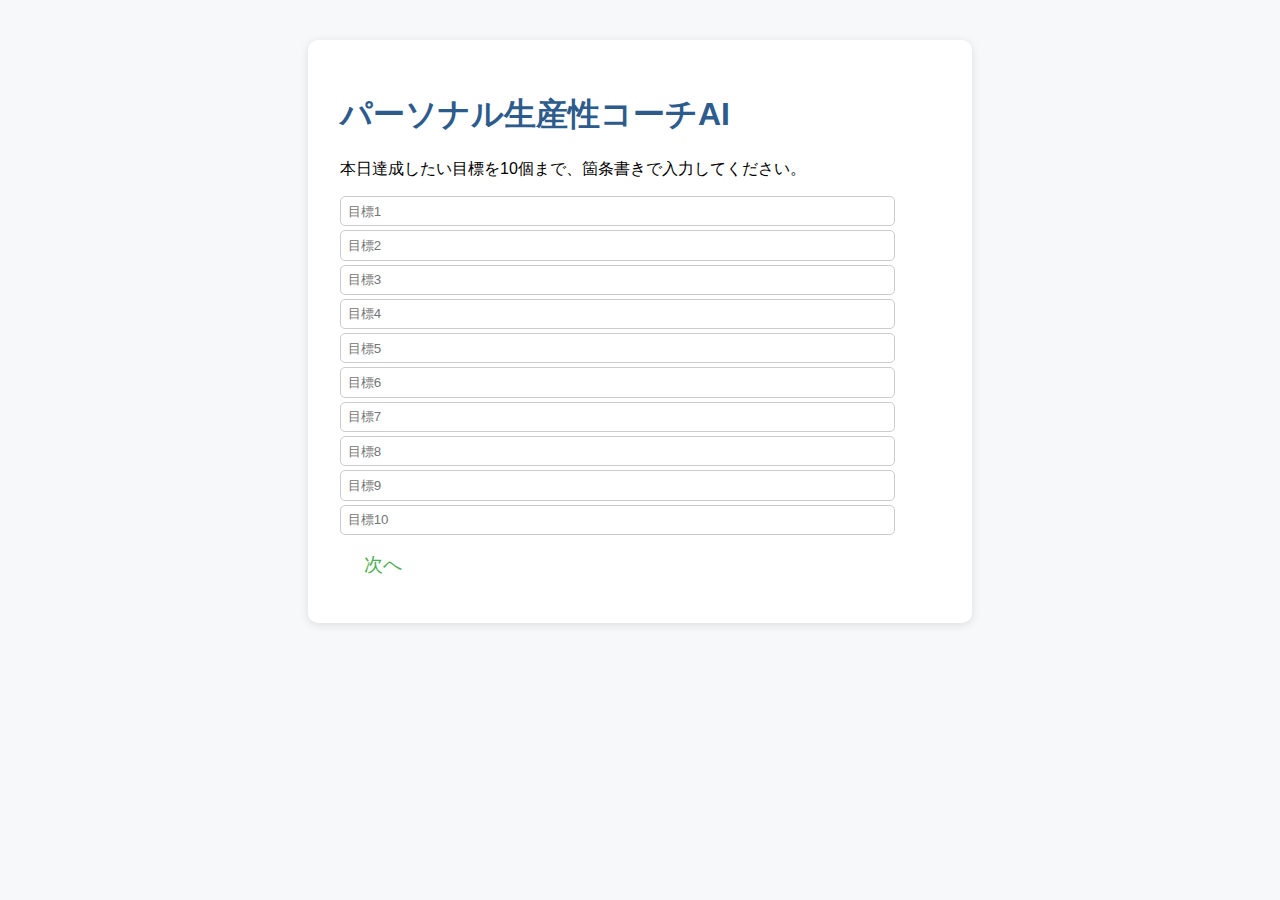
<file: templates/index.html>
<!DOCTYPE html>
<html lang="ja">
<head>
    <meta charset="UTF-8">
    <title>パーソナル生産性コーチAI</title>
    <link rel="stylesheet" href="/static/style.css">
</head>
<body>
    <div class="container">
        <h1>パーソナル生産性コーチAI</h1>
        <form method="post">
            <p>本日達成したい目標を10個まで、箇条書きで入力してください。</p>
            <div id="goals-list">
                <input type="text" name="goals" placeholder="目標1"><br>
                <input type="text" name="goals" placeholder="目標2"><br>
                <input type="text" name="goals" placeholder="目標3"><br>
                <input type="text" name="goals" placeholder="目標4"><br>
                <input type="text" name="goals" placeholder="目標5"><br>
                <input type="text" name="goals" placeholder="目標6"><br>
                <input type="text" name="goals" placeholder="目標7"><br>
                <input type="text" name="goals" placeholder="目標8"><br>
                <input type="text" name="goals" placeholder="目標9"><br>
                <input type="text" name="goals" placeholder="目標10"><br>
            </div>
            <button type="submit">次へ</button>
        </form>
    </div>
</body>
</html>
</file>
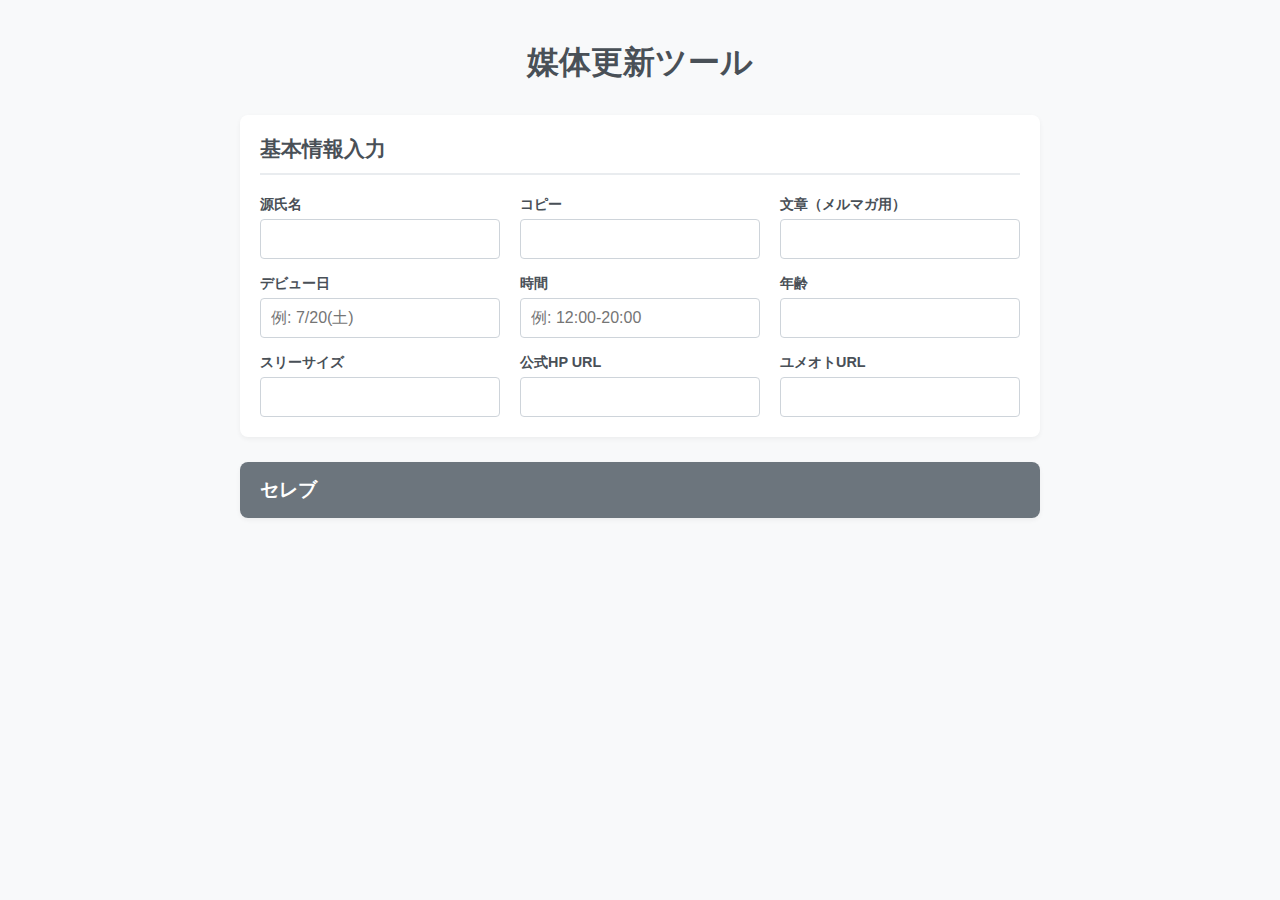
<file: code-15.html>
<!DOCTYPE html>
<html lang="ja">
<head>
    <meta charset="UTF-8">
    <meta name="viewport" content="width=device-width, initial-scale=1.0">
    <title>媒体更新ツール</title>
    <style>
        body {
            font-family: -apple-system, BlinkMacSystemFont, 'Segoe UI', Roboto, 'Helvetica Neue', Arial, sans-serif;
            max-width: 800px;
            margin: 0 auto;
            padding: 20px;
            background-color: #f8f9fa;
            color: #333;
        }
        h1 {
            text-align: center;
            color: #495057;
            margin-bottom: 30px;
        }
        .input-section {
            background-color: #fff;
            padding: 20px;
            border-radius: 8px;
            margin-bottom: 25px;
            box-shadow: 0 2px 5px rgba(0,0,0,0.05);
        }
        .input-section h2 {
            margin-top: 0;
            margin-bottom: 20px;
            font-size: 1.3em;
            color: #495057;
            border-bottom: 2px solid #e9ecef;
            padding-bottom: 10px;
        }
        .input-grid {
            display: grid;
            grid-template-columns: repeat(auto-fit, minmax(220px, 1fr));
            gap: 15px 20px;
        }
        .input-group {
            display: flex;
            flex-direction: column;
        }
        .input-group label {
            margin-bottom: 5px;
            font-weight: bold;
            color: #495057;
            font-size: 0.9em;
        }
        .input-group input[type="text"] {
            padding: 10px;
            border: 1px solid #ced4da;
            border-radius: 4px;
            font-size: 1em;
        }
        .input-group input[type="text"]:focus {
            outline: none;
            border-color: #80bdff;
            box-shadow: 0 0 0 0.2rem rgba(0,123,255,.25);
        }
        .category-section {
            background-color: white;
            margin-bottom: 15px;
            border-radius: 8px;
            box-shadow: 0 2px 5px rgba(0,0,0,0.05);
            overflow: hidden;
        }
        .toggle-button {
            width: 100%;
            padding: 15px 20px;
            border: none;
            background-color: #6c757d;
            color: white;
            cursor: pointer;
            text-align: left;
            font-size: 1.2em;
            font-weight: bold;
        }
        .toggle-button:hover {
            background-color: #5a6268;
        }
        .collapsible-content {
            padding: 20px;
            border-top: 1px solid #e9ecef;
            display: none;
        }
        .checklist {
            list-style: none;
            padding: 0;
            margin: 0;
        }
        .checklist-item {
            padding: 15px 0;
            border-bottom: 1px solid #f1f3f5;
        }
        .checklist-item:last-child {
            border-bottom: none;
        }
        .item-header {
            display: flex;
            align-items: center;
        }
        .item-header input[type="checkbox"] {
            margin-right: 15px;
            width: 18px;
            height: 18px;
            cursor: pointer;
        }
        .item-header label {
            display: flex;
            align-items: center;
            cursor: pointer;
            flex-grow: 1;
            font-size: 1.1em;
        }
        .color-dot {
            width: 12px;
            height: 12px;
            border-radius: 50%;
            margin-right: 12px;
            flex-shrink: 0;
        }
        .template-container {
            margin-top: 10px;
            padding-left: 33px;
        }
        .template-label {
            display: block;
            font-weight: bold;
            margin-bottom: 5px;
            color: #495057;
        }
        .template-container textarea {
            width: 100%;
            box-sizing: border-box;
            padding: 8px;
            border: 1px solid #ced4da;
            border-radius: 4px;
            background-color: #f8f9fa;
            font-family: inherit;
            min-height: 80px;
            resize: vertical;
            white-space: pre-wrap;
        }
        .controls {
            margin-top: 8px;
            display: flex;
            justify-content: flex-end;
            gap: 10px;
        }
        .copy-template-btn, .link-btn {
            padding: 6px 12px;
            font-size: 0.9em;
            color: white;
            border: none;
            border-radius: 4px;
            cursor: pointer;
            transition: background-color 0.2s;
        }
        .copy-template-btn {
            background-color: #007bff;
        }
        .copy-template-btn:hover {
            background-color: #0056b3;
        }
        .link-btn {
            background-color: #ff9800;
        }
        .link-btn:hover {
            background-color: #f57c00;
        }
        .copy-success {
            position: fixed;
            top: 20px;
            right: 20px;
            background-color: #28a745;
            color: white;
            padding: 10px 20px;
            border-radius: 5px;
            z-index: 1000;
            display: none;
        }
        .dot-pink { background-color: #e83e8c; }
        .dot-yellow { background-color: #ffc107; }
        .dot-lightblue { background-color: #17a2b8; }
        .dot-gray { background-color: #6c757d; }
        .dot-black { background-color: #343a40; }
        .dot-blue { background-color: #007bff; }
        .dot-orange { background-color: #fd7e14; }
    </style>
</head>
<body>

    <h1>媒体更新ツール</h1>

    <!-- 基本情報入力セクション -->
    <div class="input-section">
        <h2>基本情報入力</h2>
        <div class="input-grid">
            <div class="input-group"><label for="input-genji">源氏名</label><input type="text" id="input-genji" oninput="updateAllTemplates()"></div>
            <div class="input-group"><label for="input-copy">コピー</label><input type="text" id="input-copy" oninput="updateAllTemplates()"></div>
            <div class="input-group"><label for="input-bunsho">文章（メルマガ用）</label><input type="text" id="input-bunsho" oninput="updateAllTemplates()"></div>
            <div class="input-group"><label for="input-date">デビュー日</label><input type="text" id="input-date" placeholder="例: 7/20(土)" oninput="updateAllTemplates()"></div>
            <div class="input-group"><label for="input-time">時間</label><input type="text" id="input-time" placeholder="例: 12:00-20:00" oninput="updateAllTemplates()"></div>
            <div class="input-group"><label for="input-age">年齢</label><input type="text" id="input-age" oninput="updateAllTemplates()"></div>
            <div class="input-group"><label for="input-size">スリーサイズ</label><input type="text" id="input-size" oninput="updateAllTemplates()"></div>
            <div class="input-group"><label for="input-hp">公式HP URL</label><input type="text" id="input-hp" oninput="updateAllTemplates()"></div>
            <div class="input-group"><label for="input-yumeoto">ユメオトURL</label><input type="text" id="input-yumeoto" oninput="updateAllTemplates()"></div>
        </div>
    </div>

    <!-- カテゴリ1: セレブ -->
    <div class="category-section">
        <button class="toggle-button" onclick="toggleCategory('celeb-content')">セレブ</button>
        <div id="celeb-content" class="collapsible-content">
            <ul class="checklist">
                <!-- Nトピ -->
                <li class="checklist-item"><div class="item-header"><input type="checkbox" id="celeb-ntopi"><label for="celeb-ntopi"><span class="color-dot dot-pink"></span>Nトピ</label></div><div class="template-container"><textarea id="template-celeb-ntopi" readonly></textarea><div class="controls"><button class="link-btn" onclick="openLink('https://shop.ds.ccspro.cc/shop_news/article/add/news/input')">サイトへ移動</button><button class="copy-template-btn" onclick="copyTemplate('template-celeb-ntopi')">コピー</button></div></div></li>
                <!-- 速報 -->
                <li class="checklist-item"><div class="item-header"><input type="checkbox" id="celeb-sokuho"><label for="celeb-sokuho"><span class="color-dot dot-yellow"></span>速報</label></div><div class="template-container"><div class="controls"><button class="link-btn" onclick="openLink('https://shop.ds.ccspro.cc/setting/shop/announce_banner/edit/input/44')">サイトへ移動</button></div></div></li>
                <!-- 一斉送信 -->
                <li class="checklist-item"><div class="item-header"><input type="checkbox" id="celeb-issei"><label for="celeb-issei"><span class="color-dot dot-lightblue"></span>一斉送信</label></div><div class="template-container"><textarea id="template-celeb-issei" readonly></textarea><div class="controls"><button class="link-btn" onclick="openLink('https://shop.ds.ccspro.cc/chat/site_member/shop_notice/list')">サイトへ移動</button><button class="copy-template-btn" onclick="copyTemplate('template-celeb-issei')">コピー</button></div></div></li>
                <!-- 前日メルマガ -->
                <li class="checklist-item"><div class="item-header"><input type="checkbox" id="celeb-zenjitsu"><label for="celeb-zenjitsu"><span class="color-dot dot-gray"></span>前日メルマガ</label></div></li>
                
                <!-- ===== メルマガ (修正箇所) ===== -->
                <li class="checklist-item">
                    <div class="item-header"><input type="checkbox" id="celeb-mailmag"><label for="celeb-mailmag"><span class="color-dot dot-black"></span>メルマガ</label></div>
                    <div class="template-container">
                        <textarea id="template-celeb-mailmag" readonly></textarea>
                        <div class="controls">
                            <button class="link-btn" onclick="openLink('https://www.bull-mail.com/magazine/magazine.php?key=celeb-ks')">サイトへ移動</button>
                            <button class="copy-template-btn" onclick="copyTemplate('template-celeb-mailmag')">コピー</button>
                        </div>
                    </div>
                </li>
                <!-- ===== ここまで ===== -->

                <!-- コンテンツ一括 -->
                <li class="checklist-item"><div class="item-header"><input type="checkbox" id="celeb-contents"><label for="celeb-contents"><span class="color-dot dot-blue"></span>コンテンツ一括</label></div><div class="template-container"><textarea id="template-celeb-contents" readonly></textarea><div class="controls"><button class="copy-template-btn" onclick="copyTemplate('template-celeb-contents')">コピー</button></div></div></li>
                <!-- 各サイト項目 -->
                <li class="checklist-item"><div class="item-header"><input type="checkbox" id="celeb-sites"><label for="celeb-sites"><span class="color-dot dot-blue"></span>各サイト項目</label></div><div class="template-container"><label class="template-label">テキスト1 (サービス内容)</label><textarea id="template-celeb-sites1" readonly>ディープキス可
生フェラ可
全身リップ可
素股可
玉舐め可
指入れ可
パイズリ可
69可
口内発射可
アナル舐め不可
即尺不可
潜望鏡可
顔射不可</textarea><div class="controls"><button class="copy-template-btn" onclick="copyTemplate('template-celeb-sites1')">コピー</button></div></div><div class="template-container"><label class="template-label">テキスト2 (オプション)</label><textarea id="template-celeb-sites2" readonly>ローター可
パンスト可
AF不可</textarea><div class="controls"><button class="copy-template-btn" onclick="copyTemplate('template-celeb-sites2')">コピー</button></div></div></li>
                
                <li class="checklist-item"><div class="item-header"><input type="checkbox" id="celeb-qa"><label for="celeb-qa"><span class="color-dot dot-blue"></span>Q＆A</label></div></li>
                <li class="checklist-item"><div class="item-header"><input type="checkbox" id="celeb-address"><label for="celeb-address"><span class="color-dot dot-blue"></span>アドレス取得</label></div></li>
                <li class="checklist-item"><div class="item-header"><input type="checkbox" id="celeb-bk"><label for="celeb-bk"><span class="color-dot dot-blue"></span>BK並び替え</label></div></li>
                <!-- 報告 -->
                <li class="checklist-item"><div class="item-header"><input type="checkbox" id="celeb-report"><label for="celeb-report"><span class="color-dot dot-orange"></span>報告</label></div><div class="template-container"><textarea id="template-celeb-report" readonly>【オフィシャル】
Nトピ：済
メルマガ：済
一斉チャット：済
ーーーー
【媒体】
BK Q＆A：済
各サイト項目：済
コンテンツ一括：済
写メ日記登録：済
Bk並び替え：済</textarea><div class="controls"><button class="copy-template-btn" onclick="copyTemplate('template-celeb-report')">コピー</button></div></div></li>
            </ul>
        </div>
    </div>

    <div id="copySuccess" class="copy-success">コピーしました！</div>

    <script>
        document.addEventListener('DOMContentLoaded', () => {
            updateAllTemplates();
        });

        function updateAllTemplates() {
            // ... (内容は変更なし)
            const genji = document.getElementById('input-genji').value || '（源氏名）';
            const copyText = document.getElementById('input-copy').value;
            const bunsho = document.getElementById('input-bunsho').value || '（ここにスタッフコメント）';
            const date = document.getElementById('input-date').value || '（日付）';
            const time = document.getElementById('input-time').value || '（時間）';
            const age = document.getElementById('input-age').value || '（年齢）';
            const size = document.getElementById('input-size').value || '（スリーサイズ）';
            const hpUrl = document.getElementById('input-hp').value || '（公式HP URL）';
            const yumeotoUrl = document.getElementById('input-yumeoto').value || '（ユメオトURL）';

            const copyPart = copyText ? `${copyText}` : '';

            // Nトピ
            const ntopiTextarea = document.getElementById('template-celeb-ntopi');
            if (ntopiTextarea) {
                ntopiTextarea.value = `【${date}デビュー！！】${copyPart}【${genji}】さん＠錦糸町人妻セレブリティ`;
            }

            // 一斉送信
            const isseiTextarea = document.getElementById('template-celeb-issei');
            if (isseiTextarea) {
                const isseiCopyPart = copyText ? `《${copyText}》\n` : '';
                isseiTextarea.value = 
`┏―━―━―━―━―┓ 
　本日デビュー情報☆彡
┗―━―━―━―━―┛
${isseiCopyPart}${genji}さん　${age}歳
▽出勤時間▽
${date}「${time}」
▽キャストページはコチラ▽
${yumeotoUrl}
■店舗ページ
https://yumeoto.net/shop/44`;
            }
            
            // コンテンツ一括
            const contentsTextarea = document.getElementById('template-celeb-contents');
            if (contentsTextarea) {
                contentsTextarea.value = `【${date}デビュー！！】${copyPart}【${genji}】さん`;
            }

            // メルマガ
            const mailmagTextarea = document.getElementById('template-celeb-mailmag');
            if (mailmagTextarea) {
                const mailmagCopyPart = copyText ? `【${copyText}】\n` : '';
                
                const header = `■╋■━━━━━━━━━━━━━━━\n╋■本日デビュー！新人ポイント還元情報！\n■┛━━━━━━━━━━━━━━━━\n☆::★::☆:*:★:☆\n`;
                const body = 
`${mailmagCopyPart}【${genji}】さん　【${age}】歳
【${size}】
【${hpUrl}】
【${yumeotoUrl}】
出勤時間　【${time}】
╋staff comment╋
${bunsho}
■■■■■■■■■■■■■■■■■■■■■■
ユ┃メ┃オ┃ト┃会┃員┃様┃限┃定┃
━┛━┛━┛━┛━┛━┛━┛━┛━┛
◆新人入店ポイント還元◆
┏特┓90分コース
┃別┃　　↓
┃還┃　な・ん・と！
┗元┛5000ポイント還元
●90分コース→【5,000ポイント還元】
●120分コース→【7,000ポイント還元】
※150分以上のコースも7,000ポイント還元になります。
■注意事項
※本指名のお客様は対象外となります
※他の割引やクーポン券との併用は出来ません。
※メルマガ配信女性限定の還元になります。
■■■■■■■■■■■■■■■■■■■■■■
■╋■━━━━━━━━━━━━━
╋■┛系列店★情報
■┛━━━━━━━━━━━━━━
【上野人妻セレブリティ】
http://www.celeb-un.com/top/?magazine
【上野ミセスアロマ】
http://www.unmrs-aroma.com/top/?magazine
【錦糸町夢見る乙女】
http://www.yumeoto-ks.com/top/?magazine
【錦糸町ミセスアロマ】
http://www.ksmrs-aroma.com/top/?magazine
★☆★☆★☆★☆★☆★☆★☆★
※お電話での受付開始時間は只今からとなっております。
本メールマガジンは配信を希望された方に配信しております。
お心当たりの無い方、配信停止をご希望の方は、
お手数ですが下記サイトより解除設定を行ってください。
◆錦糸町人妻セレブリティ◆
http://www.celeb-ks.com/top/
TEL：03-6303-9022
■■■■■　新予約システムのご案内　■■■■■
日頃ご愛顧いただき誠にありがとうございます。
この度、業界大手となる「夢見る乙女グループ」と「グレイスグループ」の共同開発で、会員様限定の新しいWeb予約システム「ユメオト」を開発いたしました。
今までのWeb予約では、ご利用の度に、お名前、電話番号、メールアドレス、その他ご利用情報の入力に、お手数をおかけしておりました。
新たな予約システム「ユメオト」では初回登録をいただいた後は、毎回の入力は一切不要！
極限までシンプルな予約方法を追求し、ホーム画面から最短4タップで予約完了となる感動的にスムーズな予約体験をご提供いたします！
さらに！「ユメオト」から予約をいただいた会員様限定でクレジットカード手数料が無料となります！！
これは、10％～20％の「クレジットカード決済にかかるサービス手数料」が一般的となっている風俗業界では革新的な試み。
私たちは、業界の健全化と、真のユーザーファーストを追求します。
【革新的な特徴】
・一度ご登録いただくと次回から最短4タップで予約が完了します。
・お客様のお好み条件からご案内可能なキャストを瞬時にご提案致します。
・キャストの空き状況を確認して瞬時にご予約ができます。
・マイページよりお客様のご利用履歴を確認することができます。
・クレジットカード手数料が無料となります。
さらに詳しい内容をお知りになりたい方は、こちらのご紹介ページをご覧ください。
https://www.yumeoto.net/sp/lp/`;
                
                mailmagTextarea.value = header + body;
            }
        }

        function toggleCategory(contentId) {
            const content = document.getElementById(contentId);
            content.style.display = content.style.display === "block" ? "none" : "block";
        }

        function openLink(url) {
            window.open(url, '_blank', 'noopener,noreferrer');
        }

        function copyTemplate(textareaId) {
            const textarea = document.getElementById(textareaId);
            navigator.clipboard.writeText(textarea.value).then(() => {
                showCopySuccess();
            }).catch(err => {
                console.error('コピーに失敗しました', err);
            });
        }

        function showCopySuccess() {
            const notice = document.getElementById('copySuccess');
            notice.style.display = 'block';
            setTimeout(() => {
                notice.style.display = 'none';
            }, 2000);
        }
    </script>

</body>
</html>
</file>
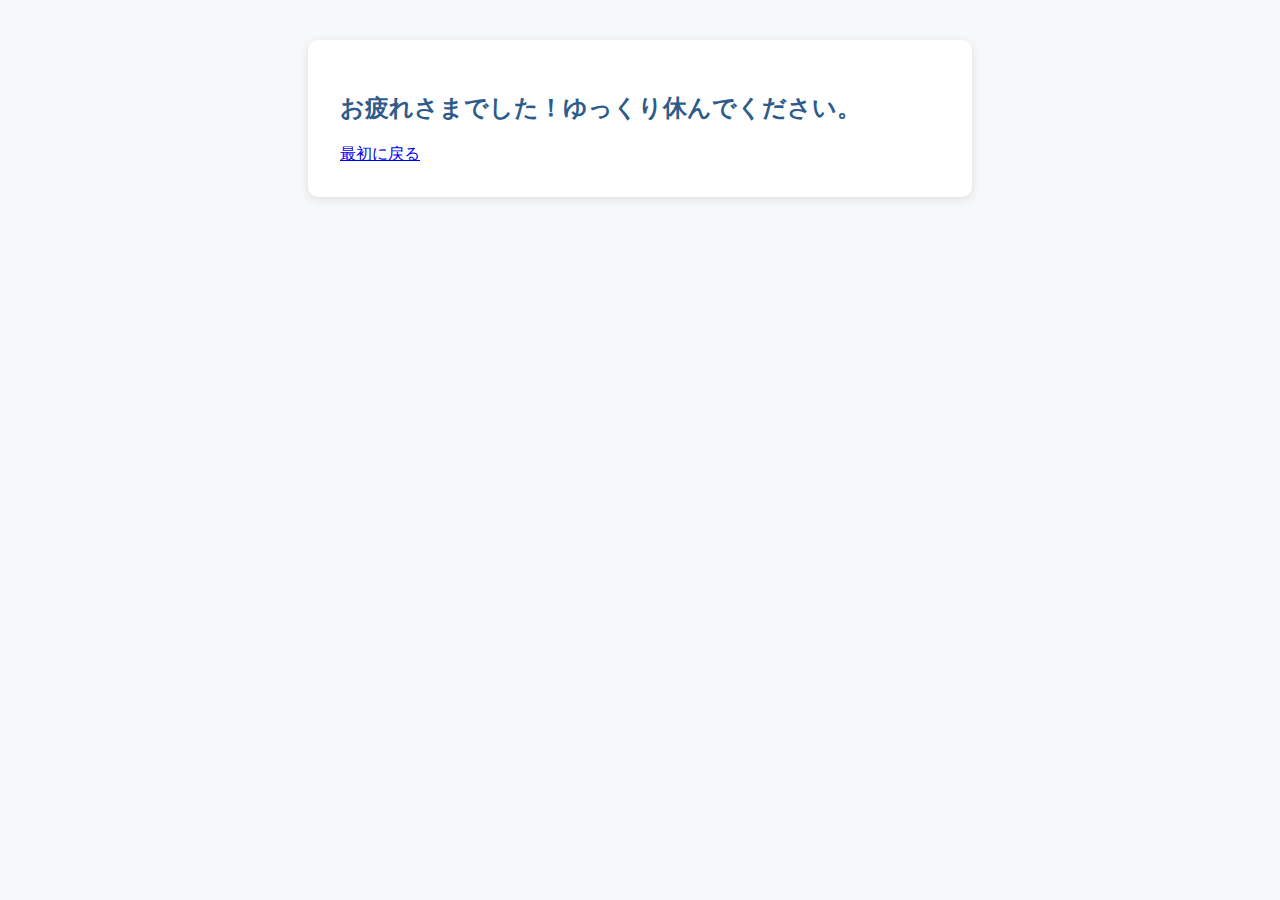
<file: templates/thanks.html>
<!DOCTYPE html>
<html lang="ja">
<head>
    <meta charset="UTF-8">
    <title>お疲れさまでした！</title>
    <link rel="stylesheet" href="/static/style.css">
</head>
<body>
    <div class="container">
        <h2>お疲れさまでした！ゆっくり休んでください。</h2>
        <a href="/">最初に戻る</a>
    </div>
</body>
</html>
</file>
<file: static/style.css>
body { font-family: 'Yu Gothic', 'Meiryo', sans-serif; background: #f6f8fa; }
.container { max-width: 600px; margin: 40px auto; background: #fff; padding: 2em; border-radius: 10px; box-shadow: 0 2px 8px #ddd; }
h1, h2 { color: #2d5b8c; }
table { width: 100%; border-collapse: collapse; margin-top: 1em; }
th, td { border: 1px solid #bbb; padding: 0.5em; text-align: center; }

/* ポモドーロタイマーのスタイル */
.pomodoro-container {
    max-width: 600px;
    margin: 0 auto;
    padding: 2rem;
    text-align: center;
}

.timer-container {
    background-color: #4CAF50;
    padding: 2rem;
    border-radius: 15px;
    margin: 2rem 0;
    box-shadow: 0 4px 6px rgba(0, 0, 0, 0.1);
}

#timer-display {
    font-size: 4rem;
    font-weight: bold;
    color: white;
    margin: 1rem 0;
}

.controls {
    display: flex;
    gap: 1rem;
    justify-content: center;
}

button {
    background-color: white;
    color: #4CAF50;
    border: none;
    padding: 0.8rem 1.5rem;
    border-radius: 5px;
    font-size: 1.2rem;
    cursor: pointer;
    transition: background-color 0.3s;
}

button:hover {
    background-color: #45a049;
    color: white;
}

input[type="text"] { width: 90%; padding: 0.5em; margin-bottom: 0.3em; border: 1px solid #ccc; border-radius: 5px; }
textarea { width: 90%; border-radius: 5px; border: 1px solid #ccc; }
</file>
